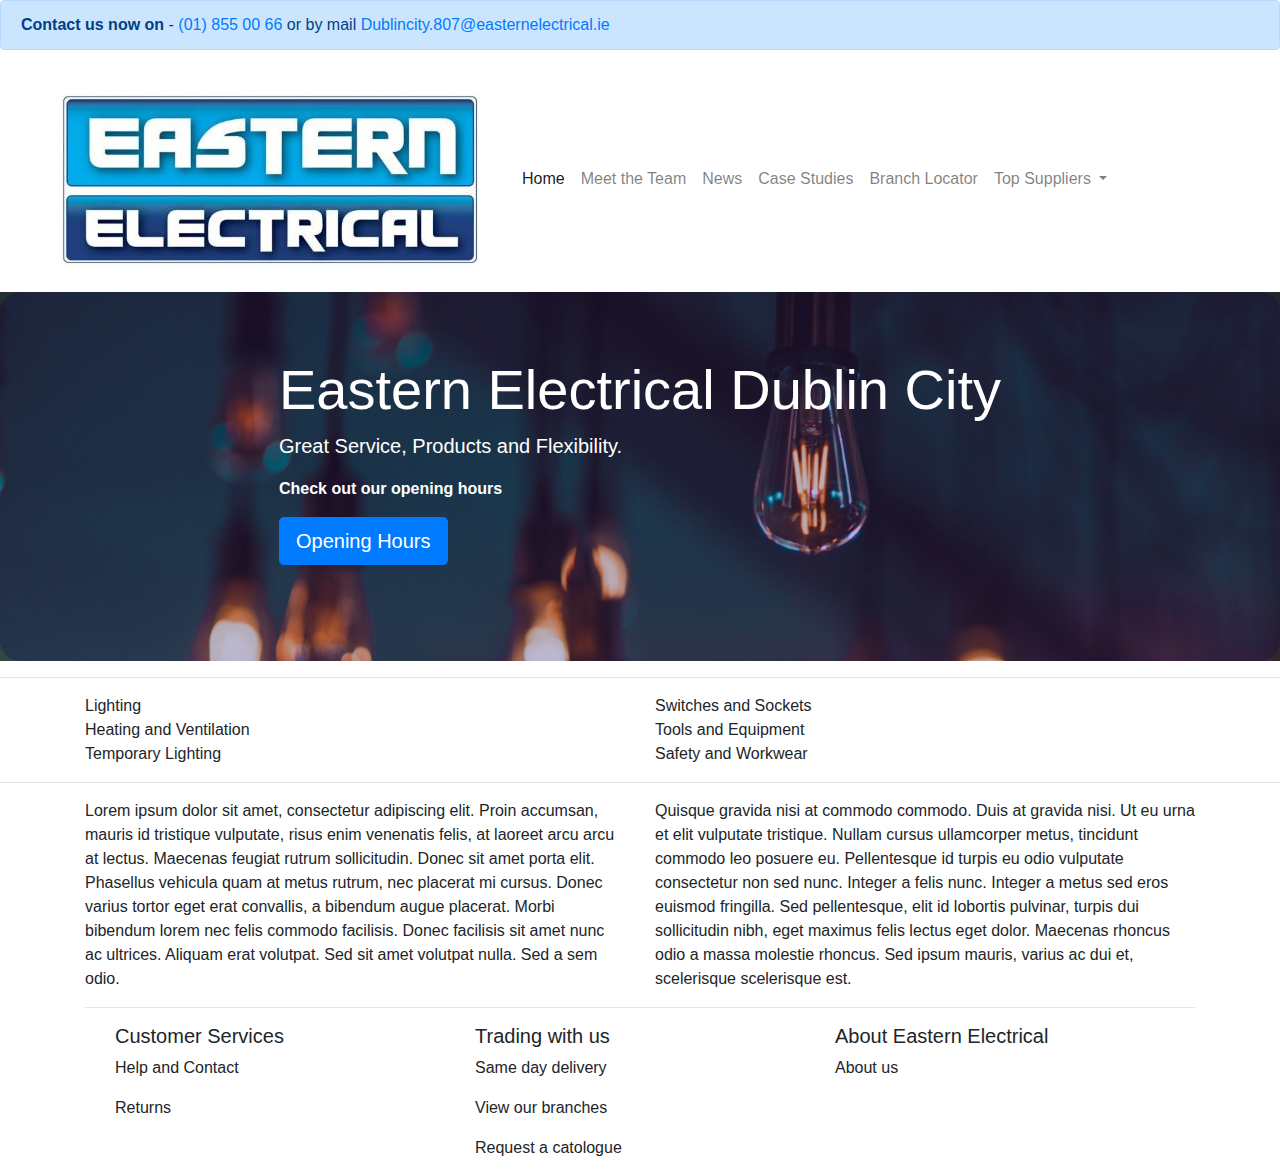
<file: index.html>
<!DOCTYPE html>
<html lang="en-us">
    
<head>
    <meta charset="utf-8">
    <title>Eastern Electrical | Eastwall</title>
    <meta name="viewport" content="width=device-width, initial-scale=1.0">
    <link rel="stylesheet" href="https://stackpath.bootstrapcdn.com/bootstrap/4.4.1/css/bootstrap.min.css" integrity="sha384-Vkoo8x4CGsO3+Hhxv8T/Q5PaXtkKtu6ug5TOeNV6gBiFeWPGFN9MuhOf23Q9Ifjh" crossorigin="anonymous">
    <link rel="stylesheet" href="https://use.fontawesome.com/releases/v5.6.1/css/all.css" integrity="sha384-gfdkjb5BdAXd+lj+gudLWI+BXq4IuLW5IT+brZEZsLFm++aCMlF1V92rMkPaX4PP" crossorigin="anonymous">
    <link href="https://fonts.googleapis.com/css?family=Karla&display=swap" rel="stylesheet">
    <link rel="stylesheet" href="css/style.css" type="text/css">
</head>

<body>
    <div class="alert alert-primary" role="alert">
        <strong>Contact us now on</strong> - <a href="tel:018550066 " target="_blank">(01) 855 00 66</a> or by mail <a href="mailto:dublincity.807@easternelectrical.ie" target="_blank"> Dublincity.807@easternelectrical.ie</a>
      </div>
    <!--Navbar-->
    <nav class="navbar navbar-expand-lg navbar-light ">
        <a class="navbar-brand" href="index.html"><img src="images/EE.jpg" alt="Eastern Electrical Eastwall"></a>
        <button class="navbar-toggler" type="button" data-toggle="collapse" data-target="#navbarNavDropdown" aria-controls="navbarNavDropdown" aria-expanded="false" aria-label="Toggle navigation">
          <span class="navbar-toggler-icon"></span>
        </button>
        <div class="collapse navbar-collapse" id="navbarNavDropdown">
          <ul class="navbar-nav">
            <li class="nav-item active">
              <a class="nav-link" href="index.html">Home <span class="sr-only"></span></a>
            </li>
            <li class="nav-item">
              <a class="nav-link" href="team.html">Meet the Team</a>
            </li>
            <li class="nav-item">
              <a class="nav-link" href="/">News</a>
            </li>
            <li class="nav-item">
              <a class="nav-link" href="/">Case Studies</a>
            </li>
            <li class="nav-item">
              <a class="nav-link" href="/">Branch Locator</a>
            </li>
            <li class="nav-item dropdown">
              <a class="nav-link dropdown-toggle" href="#" id="navbarDropdownMenuLink" role="button" data-toggle="dropdown" aria-haspopup="true" aria-expanded="false">
                Top Suppliers
              </a>
              <div class="dropdown-menu" aria-labelledby="navbarDropdownMenuLink">
                <a class="dropdown-item" href="https://www.anselluk.com/" target="_blank">Ansell</a>
                <a class="dropdown-item" href="https://www.mennekes.com/" target="_blank">Mennekes</a>
                <a class="dropdown-item" href="https://www.hager.ie/" target="_blank">Hager</a>
                <a class="dropdown-item" href="https://craigandderricott.co.uk/" target="_blank">Craig & Dericott</a>
                <a class="dropdown-item" href="https://www.se.com/ie/en/" target="_blank">Schneider</a>
                <a class="dropdown-item" href="https://robus.com/" target="_blank">Robus</a>
                <a class="dropdown-item" href="https://www.unitrunk.co.uk/" target="_blank">Unitrunk</a>
                <a class="dropdown-item" href="https://www.ledvance.com/" target="_blank">Ledvance</a>
                <a class="dropdown-item" href="https://www.atc.ie/" target="_blank">ATC</a>
                <a class="dropdown-item" href="https://espi.ie/" target="_blank">ESPI</a>
                <a class="dropdown-item" href="https://www.glendimplexireland.com/" target="_blank">Dimpco</a>
                <a class="dropdown-item" href="https://www.snickersworkwear.ie/"target="_blank">Snickers</a>
                <a class="dropdown-item" href="https://www.wiha.com/int/en/" target="_blank">WIHA</a>
                <a class="dropdown-item" href="https://www.carlkammerling.com/" target="_blank">CK Tools</a>
              </div>
            </li>
          </ul>
        </div>
      </nav>
      <!--/.Navbar-->

      <!--Callout-->
      <div class=" callout-container">
        <div class="opaque-overlay">&nbsp;</div>
        <div class="row">
          <div class="col-12">
            <section class="jumbotron">
              <h1 class="display-4">Eastern Electrical Dublin City</h1>
              <p class="lead">Great Service, Products and Flexibility.</p>
              <strong><p> Check out our opening hours </p></strong>
              <a class="btn btn-primary btn-lg" href="opening-hours.html" role="button">Opening Hours</a>
            </section>
          </div>
        </div>
      </div>
      <!--/.Callout-->
      <hr>
      <!--Products-->
      <div class="container product-container">
        <div class="row row-cols-2">
          <div class="col"><i class="far fa-lightbulb"></i> Lighting</div>
          <div class="col"><i class="fas fa-plug"></i> Switches and Sockets</div>
          <div class="col"><i class="fas fa-burn"></i> Heating and Ventilation</div>
          <div class="col"><i class="fas fa-tools"></i> Tools and Equipment</div>
          <div class="col"><i class="far fa-building"></i> Temporary Lighting</div>
          <div class="col"><i class="fas fa-medkit"></i> Safety and Workwear</div>
        </div>
      </div>
      <!--/.Products-->
      <hr>
      <!--Features-->
      <div class="container product-container">
        <div class="row row-cols-2">
          <div class="col"> Lorem ipsum dolor sit amet, consectetur adipiscing elit. Proin accumsan, mauris id tristique vulputate, risus enim venenatis felis, at laoreet arcu arcu at lectus. Maecenas feugiat rutrum sollicitudin. Donec sit amet porta elit. Phasellus vehicula quam at metus rutrum, nec placerat mi cursus. Donec varius tortor eget erat convallis, a bibendum augue placerat. Morbi bibendum lorem nec felis commodo facilisis. Donec facilisis sit amet nunc ac ultrices. Aliquam erat volutpat. Sed sit amet volutpat nulla. Sed a sem odio.</div>
          <div class="col"> Quisque gravida nisi at commodo commodo. Duis at gravida nisi. Ut eu urna et elit vulputate tristique. Nullam cursus ullamcorper metus, tincidunt commodo leo posuere eu. Pellentesque id turpis eu odio vulputate consectetur non sed nunc. Integer a felis nunc. Integer a metus sed eros euismod fringilla. Sed pellentesque, elit id lobortis pulvinar, turpis dui sollicitudin nibh, eget maximus felis lectus eget dolor. Maecenas rhoncus odio a massa molestie rhoncus. Sed ipsum mauris, varius ac dui et, scelerisque scelerisque est.</div>
      </div>
      <!--/.Features-->
      <hr>
      <!--Footer-->
      <footer class=" container-fluid footer-container">
        <div class="container features-container">
            <div class="row">
              <div class="col dropdown-item-sm">
                <h5>Customer Services</h5>
                <p>Help and Contact</p>
                <p>Returns</p>
              </div>
              <div class="col hidden-sm">
                <h5>Trading with us</h5>
                <p>Same day delivery</p>
                <p>View our branches</p>
                <p>Request a catologue</p>
              </div>
              <div class="col hidden-sm">
                <h5>About Eastern Electrical</h5>
                <p>About us</p>
                <p></p>
              </div>
            </div>
          </div>
      </footer>
      <!--Footer-->


      <script src="https://code.jquery.com/jquery-3.3.1.slim.min.js" integrity="sha384-q8i/X+965DzO0rT7abK41JStQIAqVgRVzpbzo5smXKp4YfRvH+8abtTE1Pi6jizo" crossorigin="anonymous"></script>
      <script src="https://cdnjs.cloudflare.com/ajax/libs/popper.js/1.14.3/umd/popper.min.js" integrity="sha384-ZMP7rVo3mIykV+2+9J3UJ46jBk0WLaUAdn689aCwoqbBJiSnjAK/l8WvCWPIPm49" crossorigin="anonymous"></script>
      <script src="https://stackpath.bootstrapcdn.com/bootstrap/4.1.3/js/bootstrap.min.js" integrity="sha384-ChfqqxuZUCnJSK3+MXmPNIyE6ZbWh2IMqE241rYiqJxyMiZ6OW/JmZQ5stwEULTy" crossorigin="anonymous"></script>

</body>

</html>
</file>
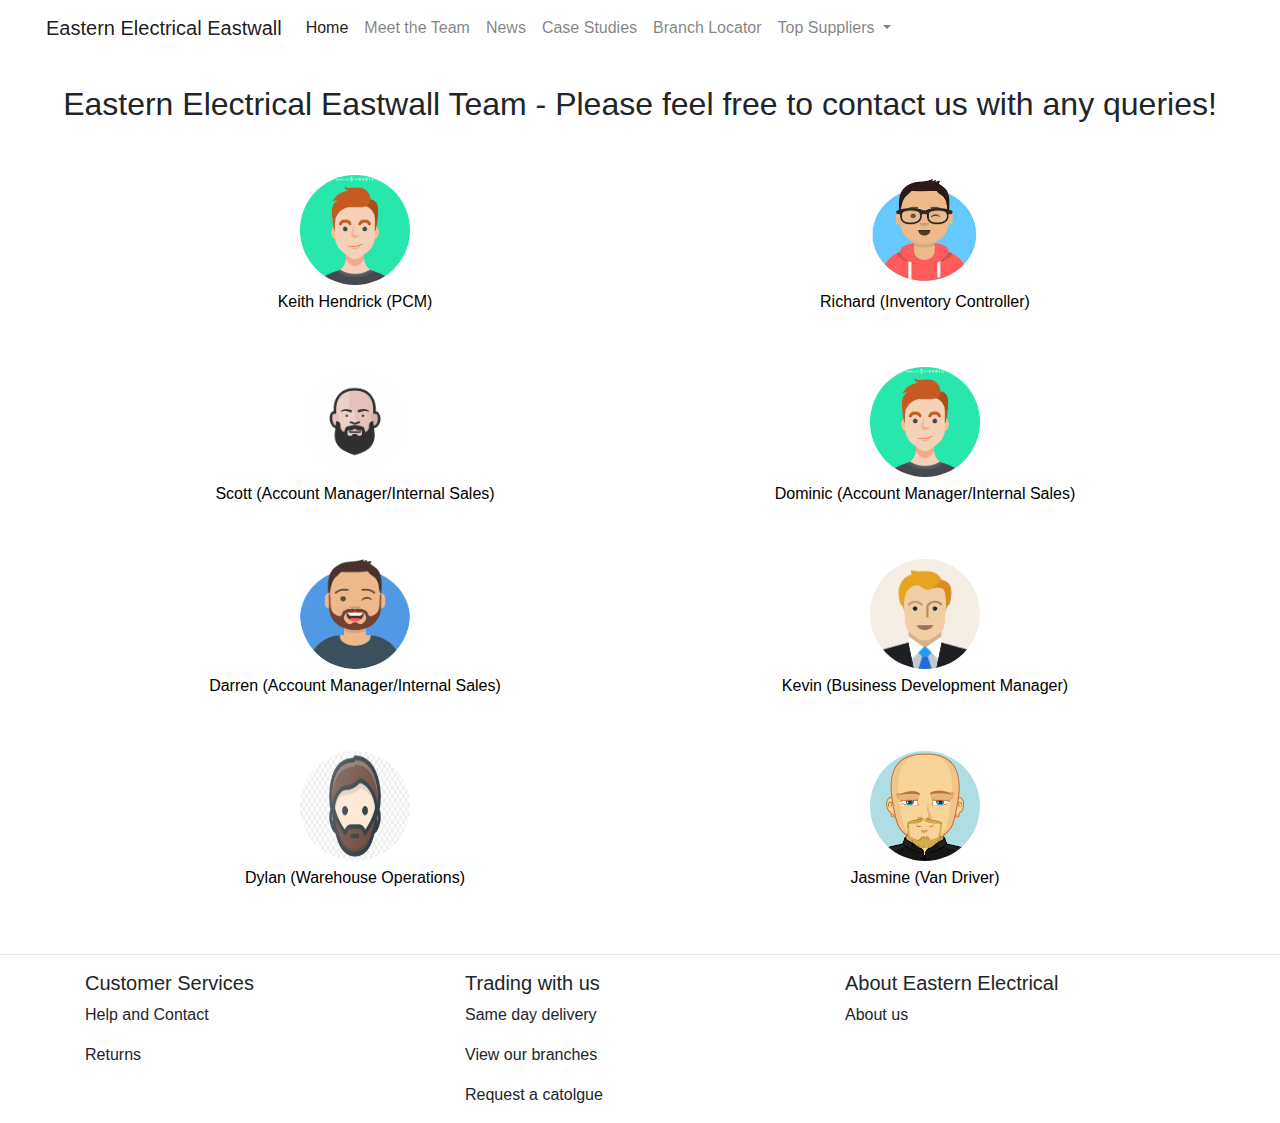
<file: team.html>
<!DOCTYPE html>
<html lang="en">
  <head>
    <meta charset="utf-8" />
    <title>Eastern Electrical | Eastwall</title>
    <meta name="viewport" content="width=device-width, initial-scale=1.0" />
    <link
      rel="stylesheet"
      href="https://stackpath.bootstrapcdn.com/bootstrap/4.4.1/css/bootstrap.min.css"
      integrity="sha384-Vkoo8x4CGsO3+Hhxv8T/Q5PaXtkKtu6ug5TOeNV6gBiFeWPGFN9MuhOf23Q9Ifjh"
      crossorigin="anonymous"
    />
    <link
      rel="stylesheet"
      href="https://use.fontawesome.com/releases/v5.6.1/css/all.css"
      integrity="sha384-gfdkjb5BdAXd+lj+gudLWI+BXq4IuLW5IT+brZEZsLFm++aCMlF1V92rMkPaX4PP"
      crossorigin="anonymous"
    />
    <link
      href="https://fonts.googleapis.com/css?family=Karla&display=swap"
      rel="stylesheet"
    />
    <link rel="stylesheet" href="css/style.css" type="text/css" />
  </head>

  <body>
    <!--Navbar-->
    <nav class="navbar navbar-expand-lg navbar-light ">
      <a class="navbar-brand" href="index.html">Eastern Electrical Eastwall</a>
      <button class="navbar-toggler" type="button" data-toggle="collapse" data-target="#navbarNavDropdown" aria-controls="navbarNavDropdown" aria-expanded="false" aria-label="Toggle navigation">
        <span class="navbar-toggler-icon"></span>
      </button>
      <div class="collapse navbar-collapse" id="navbarNavDropdown">
        <ul class="navbar-nav">
          <li class="nav-item active">
            <a class="nav-link" href="index.html">Home <span class="sr-only"></span></a>
          </li>
          <li class="nav-item">
            <a class="nav-link" href="team.html">Meet the Team</a>
          </li>
          <li class="nav-item">
            <a class="nav-link" href="/">News</a>
          </li>
          <li class="nav-item">
            <a class="nav-link" href="/">Case Studies</a>
          </li>
          <li class="nav-item">
            <a class="nav-link" href="/">Branch Locator</a>
          </li>
          <li class="nav-item dropdown">
            <a class="nav-link dropdown-toggle" href="#" id="navbarDropdownMenuLink" role="button" data-toggle="dropdown" aria-haspopup="true" aria-expanded="false">
              Top Suppliers
            </a>
            <div class="dropdown-menu" aria-labelledby="navbarDropdownMenuLink">
              <a class="dropdown-item" href="https://www.anselluk.com/" target="_blank">Ansell</a>
              <a class="dropdown-item" href="https://www.mennekes.com/" target="_blank">Mennekes</a>
              <a class="dropdown-item" href="https://www.hager.ie/" target="_blank">Hager</a>
              <a class="dropdown-item" href="https://craigandderricott.co.uk/" target="_blank">Craig & Dericott</a>
              <a class="dropdown-item" href="https://www.se.com/ie/en/" target="_blank">Schneider</a>
              <a class="dropdown-item" href="https://robus.com/" target="_blank">Robus</a>
              <a class="dropdown-item" href="https://www.unitrunk.co.uk/" target="_blank">Unitrunk</a>
              <a class="dropdown-item" href="https://www.ledvance.com/" target="_blank">Ledvance</a>
              <a class="dropdown-item" href="https://www.atc.ie/" target="_blank">ATC</a>
              <a class="dropdown-item" href="https://espi.ie/" target="_blank">ESPI</a>
              <a class="dropdown-item" href="https://www.glendimplexireland.com/" target="_blank">Dimpco</a>
              <a class="dropdown-item" href="https://www.snickersworkwear.ie/"target="_blank">Snickers</a>
              <a class="dropdown-item" href="https://www.wiha.com/int/en/" target="_blank">WIHA</a>
              <a class="dropdown-item" href="https://www.carlkammerling.com/" target="_blank">CK Tools</a>
            </div>
          </li>
        </ul>
      </div>
    </nav>
    <!--/.Navbar-->
    <br>
    <!--/.Header-->
    <header class="team-header">
      <h2> Eastern Electrical Eastwall Team - Please feel free to contact us with any queries!</h2>
    </header>
    <!--/.Header-->

    <!--Team-->
    <div class="container team-container">
      <div class="row">
        <div class="col">
          <a href="#" target="_blank"
            ><img src="images/Keith.jpg" alt="Keith" class="avatar" /><div>Keith
            Hendrick (PCM)</div></a
          >
        </div>
        <div class="col">
          <a href="#" target="_blank"
            ><img src="images/richie.jpg" alt="Richard" class="avatar" /><div>Richard
            (Inventory Controller)</div></a
          >
        </div>
        <div class="w-100"></div>
        <div class="col">
          <a href="#" target="_blank"
            ><img src="images/scott.png" alt="Scott" class="avatar" /><div>Scott
            (Account Manager/Internal Sales)</div></a
          >
        </div>
        <div class="col">
          <a href="#" target="_blank"
            ><img src="images/Dominic.jpg" alt="Dominic" class="avatar" /><div> Dominic
            (Account Manager/Internal Sales)</div></a
          >
        </div>
        <div class="w-100"></div>
        <div class="col">
          <a href="#" target="_blank"
            ><img src="images/darren.png" alt="Darren" class="avatar" /><div> Darren
            (Account Manager/Internal Sales)</div></a
          >
        </div>
        <div class="col">
          <a href="#" target="_blank"
            ><img src="images/kevin.png" alt="Kevin" class="avatar" /><div> Kevin
            (Business Development Manager)</div></a
          >
        </div>
        <div class="w-100"></div>
        <div class="col">
          <a href="#" target="_blank"
            ><img src="images/dylan.jpg" alt="Dylan" class="avatar" /><div>Dylan
            (Warehouse Operations)</div></a
          >
        </div>
        <div class="col">
          <a href="#" target="_blank"
            ><img src="images/jasmine.png" alt="Jamine" class="avatar" /><div>Jasmine
            (Van Driver)</div></a
          >
        </div>
      </div>
    </div>
    <!--/.Team-->
    <br>
    <hr>
    <!--Footer-->
    <footer class="container-fluid footer-container">
      <div class="container features-container">
        <div class="row">
          <div class="col dropdown-item-sm">
            <h5>Customer Services</h5>
            <p>Help and Contact</p>
            <p>Returns</p>
          </div>
          <div class="col hidden-sm">
            <h5>Trading with us</h5>
            <p>Same day delivery</p>
            <p>View our branches</p>
            <p>Request a catolgue</p>
          </div>
          <div class="col hidden-sm">
            <h5>About Eastern Electrical</h5>
            <p>About us</p>
            <p></p>
          </div>
        </div>
      </div>
    </footer>
    <!--Footer-->
    <script
      src="https://code.jquery.com/jquery-3.3.1.slim.min.js"
      integrity="sha384-q8i/X+965DzO0rT7abK41JStQIAqVgRVzpbzo5smXKp4YfRvH+8abtTE1Pi6jizo"
      crossorigin="anonymous"
    ></script>
    <script
      src="https://cdnjs.cloudflare.com/ajax/libs/popper.js/1.14.3/umd/popper.min.js"
      integrity="sha384-ZMP7rVo3mIykV+2+9J3UJ46jBk0WLaUAdn689aCwoqbBJiSnjAK/l8WvCWPIPm49"
      crossorigin="anonymous"
    ></script>
    <script
      src="https://stackpath.bootstrapcdn.com/bootstrap/4.1.3/js/bootstrap.min.js"
      integrity="sha384-ChfqqxuZUCnJSK3+MXmPNIyE6ZbWh2IMqE241rYiqJxyMiZ6OW/JmZQ5stwEULTy"
      crossorigin="anonymous"
    ></script>
  </body>
</html>
</file>
<file: css/style.css>
body {
    background-color: #ffffff
}


/*-------------------- Index*/

.callout-container{
    height: 75  vh;

    background: url(../images/lamps.jpg) no-repeat center center fixed;

    -webkit-background-size: cover;
    -moz-background-size: cover;
    -o-background-size: cover;
    background-size: cover;

    display: flex;
    align-items: center;
    justify-content: center;
    position: relative;

}

.opaque-overlay {
    position: absolute;
    top: 0;
    left: 0;
    height: 100%;
    width: 100%;
    background-color: rgba(17, 2, 82, 0.288);
    border-radius: 20px;
}

.product-container{
    
    
}

.features-container{
    
}

.jumbotron {
    background-color: transparent;
    color: white;
}

/*-------------------- Team*/

.team-container {

}

.team-header {
    padding: 5px;
    text-align: center;
    margin-bottom: 10px;
}

.avatar {
    height: 120px;
    width: 120px;
    padding: 5px;
    border-radius: 50%;
    display: block;
    margin-left: auto;
    margin-right: auto;
}


.team-container a {

    text-decoration: none;
    color: black;
    text-align: center;
    padding: 5px;
}

.navbar  {
    margin-left: 30px;
}
</file>
